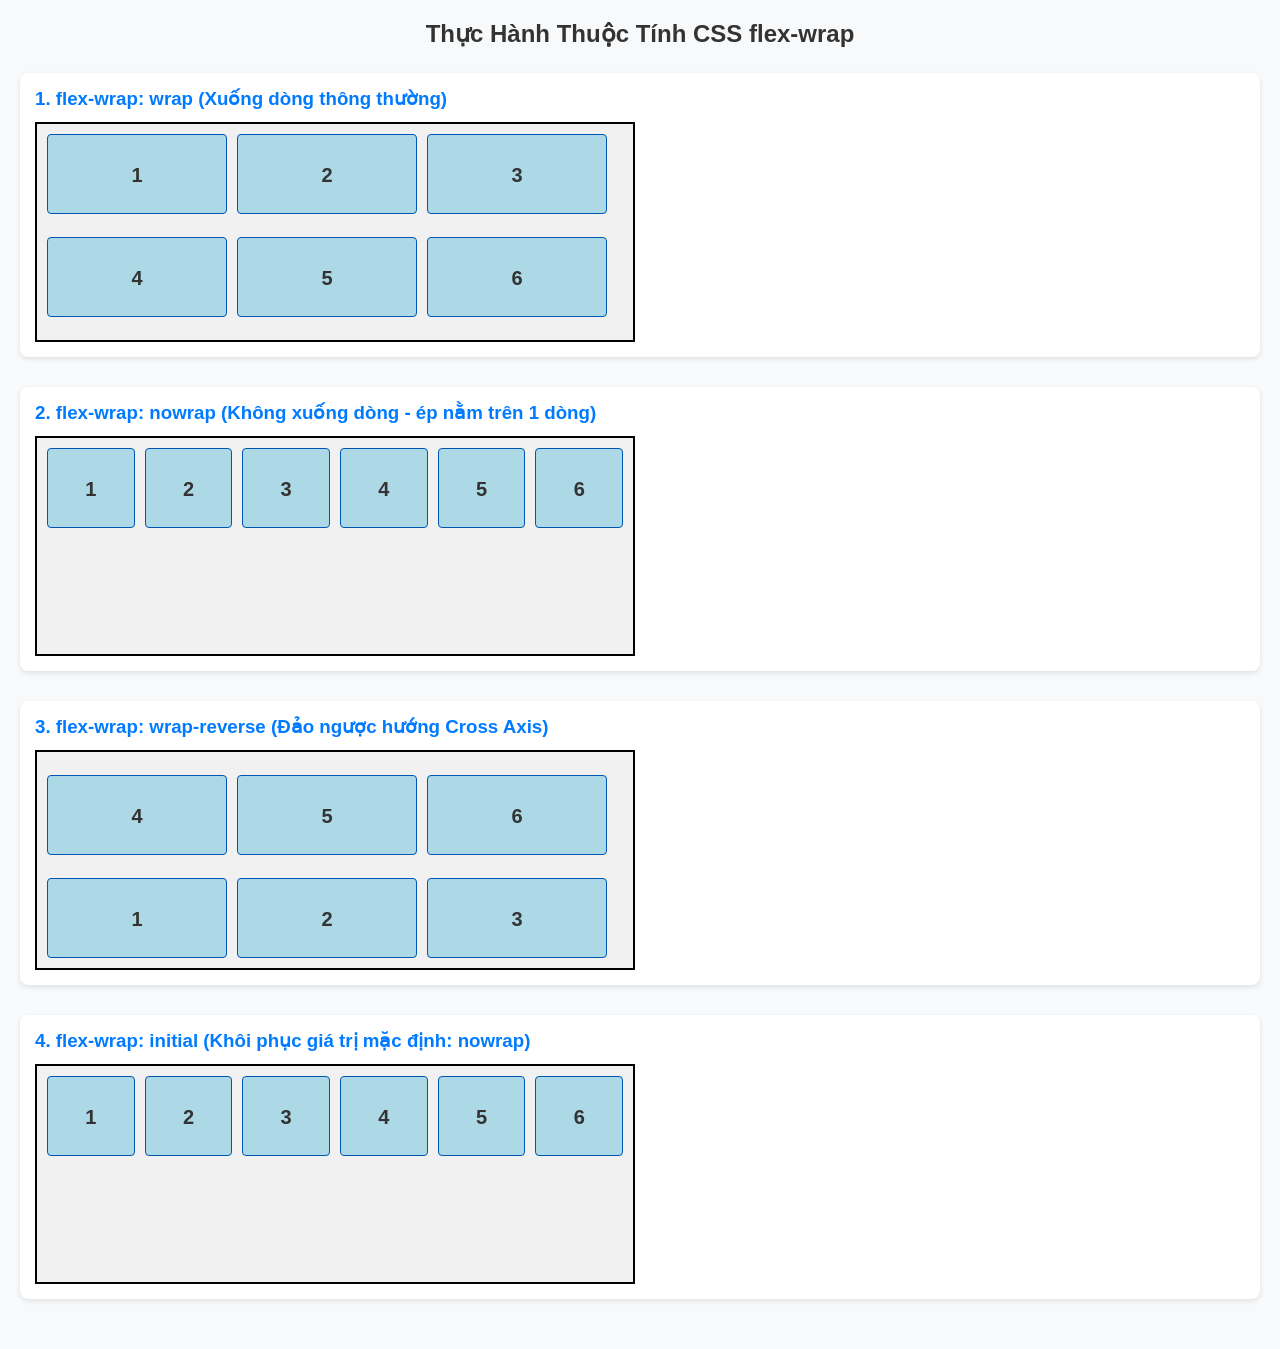
<file: flex-wrap property/index.html>
<!DOCTYPE html>
<html lang="vi">
<head>
    <meta charset="UTF-8">
    <meta name="viewport" content="width=device-width, initial-scale=1.0">
    <title>Thực Hành CSS flex-wrap</title>
    <!-- Liên kết tới file CSS bên ngoài -->
    <link rel="stylesheet" href="style.css">
</head>
<body>

    <h2>Thực Hành Thuộc Tính CSS flex-wrap</h2>

    <!-- 1. Trạng thái wrap: Cho phép xuống dòng -->
    <div class="demo-section">
        <h3>1. flex-wrap: wrap (Xuống dòng thông thường)</h3>
        <div class="container wrap">
            <div class="item">1</div>
            <div class="item">2</div>
            <div class="item">3</div>
            <div class="item">4</div>
            <div class="item">5</div>
            <div class="item">6</div>
        </div>
    </div>

    <!-- 2. Trạng thái nowrap: Không cho phép xuống dòng -->
    <div class="demo-section">
        <h3>2. flex-wrap: nowrap (Không xuống dòng - ép nằm trên 1 dòng)</h3>
        <div class="container nowrap">
            <div class="item">1</div>
            <div class="item">2</div>
            <div class="item">3</div>
            <div class="item">4</div>
            <div class="item">5</div>
            <div class="item">6</div>
        </div>
    </div>

    <!-- 3. Trạng thái wrap-reverse: Đảo ngược hướng dòng -->
    <div class="demo-section">
        <h3>3. flex-wrap: wrap-reverse (Đảo ngược hướng Cross Axis)</h3>
        <div class="container wrap-reverse">
            <div class="item">1</div>
            <div class="item">2</div>
            <div class="item">3</div>
            <div class="item">4</div>
            <div class="item">5</div>
            <div class="item">6</div>
        </div>
    </div>

    <!-- 4. Trạng thái initial: Trở về giá trị mặc định (nowrap) -->
    <div class="demo-section">
        <h3>4. flex-wrap: initial (Khôi phục giá trị mặc định: nowrap)</h3>
        <div class="container initial">
            <div class="item">1</div>
            <div class="item">2</div>
            <div class="item">3</div>
            <div class="item">4</div>
            <div class="item">5</div>
            <div class="item">6</div>
        </div>
    </div>

</body>
</html>
</file>
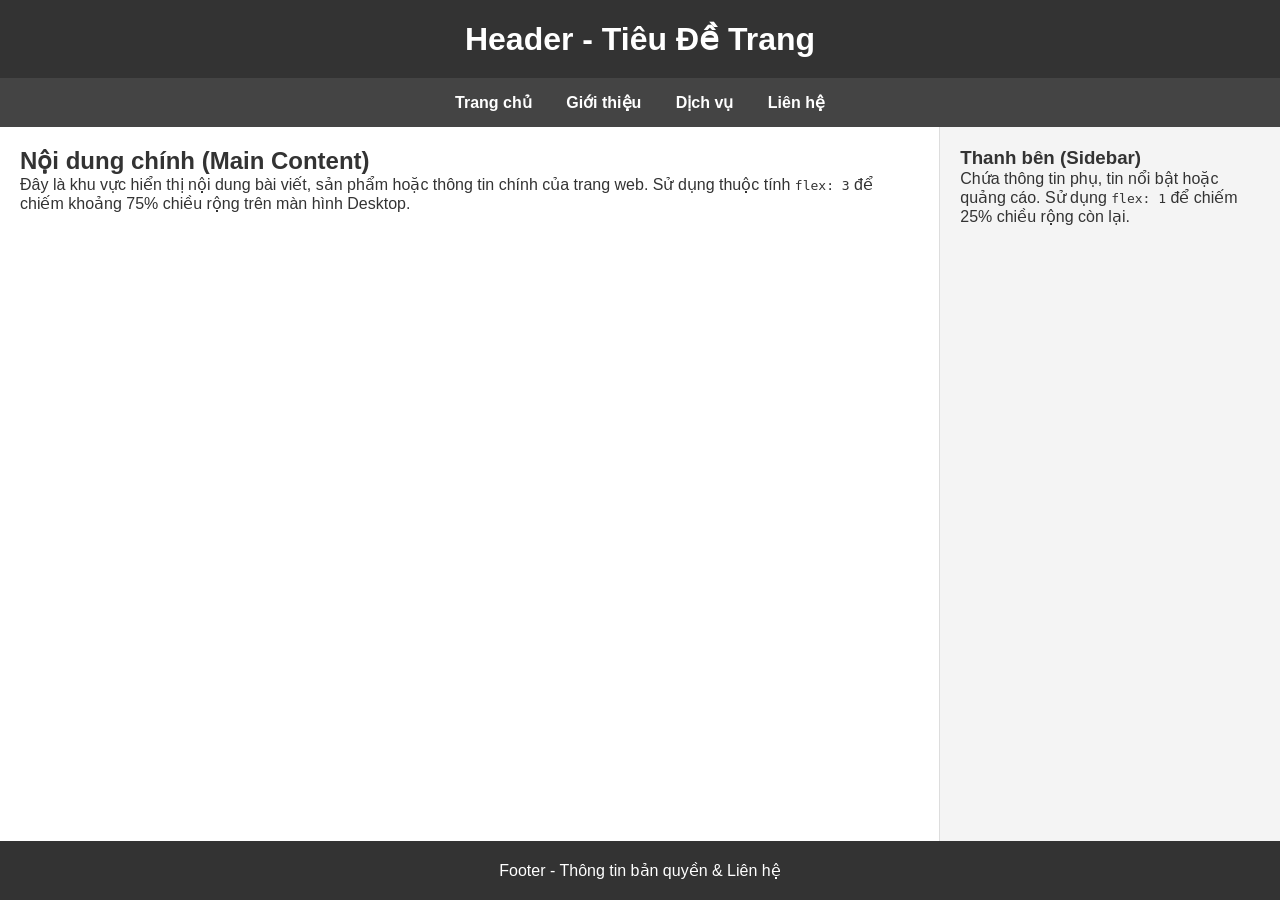
<file: Xây dựng bố cục trang web với CSS Flexbox/index.html>
<!DOCTYPE html>
<html lang="vi">
<head>
    <meta charset="UTF-8">
    <meta name="viewport" content="width=device-width, initial-scale=1.0">
    <title>Xây dựng bố cục trang web với CSS Flexbox</title>
    <link rel="stylesheet" href="style.css">
</head>
<body>

    <div class="container">
        <!-- Header: Tiêu đề trang -->
        <header class="header">
            <h1>Header - Tiêu Đề Trang</h1>
        </header>

        <!-- Navigation: Menu điều hướng -->
        <nav class="nav">
            <a href="#">Trang chủ</a>
            <a href="#">Giới thiệu</a>
            <a href="#">Dịch vụ</a>
            <a href="#">Liên hệ</a>
        </nav>

        <!-- Main Container: Chứa Content chính và Sidebar -->
        <div class="main-container">
            <main class="content">
                <h2>Nội dung chính (Main Content)</h2>
                <p>Đây là khu vực hiển thị nội dung bài viết, sản phẩm hoặc thông tin chính của trang web. Sử dụng thuộc tính <code>flex: 3</code> để chiếm khoảng 75% chiều rộng trên màn hình Desktop.</p>
            </main>
            
            <aside class="sidebar">
                <h3>Thanh bên (Sidebar)</h3>
                <p>Chứa thông tin phụ, tin nổi bật hoặc quảng cáo. Sử dụng <code>flex: 1</code> để chiếm 25% chiều rộng còn lại.</p>
            </aside>
        </div>

        <!-- Footer: Thông tin cuối trang -->
        <footer class="footer">
            <p>Footer - Thông tin bản quyền & Liên hệ</p>
        </footer>
    </div>

</body>
</html>
</file>
<file: flex-wrap property/style.css>
/* Reset CSS cơ bản */
* {
    box-sizing: border-box;
    margin: 0;
    padding: 0;
}

body {
    font-family: Arial, sans-serif;
    padding: 20px;
    background-color: #f8f9fa;
    color: #333;
}

h2 {
    text-align: center;
    margin-bottom: 25px;
}

.demo-section {
    margin-bottom: 30px;
    background-color: #ffffff;
    padding: 15px;
    border-radius: 8px;
    box-shadow: 0 2px 5px rgba(0,0,0,0.1);
}

.demo-section h3 {
    margin-bottom: 12px;
    color: #007bff;
}

/* Cấu hình Flex Container chung theo yêu cầu bài tập */
.container {
    display: flex;
    width: 600px;
    height: 220px;
    gap: 10px;
    border: 2px solid black;
    background-color: #f1f1f1;
    padding: 10px;
}

/* Cấu hình Flex Item */
.item {
    width: 180px;
    height: 80px;
    line-height: 40px;
    padding: 20px;
    background-color: lightblue;
    text-align: center;
    font-size: 20px;
    font-weight: bold;
    border: 1px solid #0056b3;
    border-radius: 4px;
}

/* Các trường hợp áp dụng flex-wrap */
.container.wrap {
    flex-wrap: wrap;
}

.container.nowrap {
    flex-wrap: nowrap;
}

.container.wrap-reverse {
    flex-wrap: wrap-reverse;
}

.container.initial {
    flex-wrap: initial; /* Đưa về mặc định là nowrap */
}
</file>
<file: Xây dựng bố cục trang web với CSS Flexbox/style.css>
/* Reset CSS cơ bản */
* {
    margin: 0;
    padding: 0;
    box-sizing: border-box;
}

body {
    font-family: Arial, sans-serif;
    color: #333;
}

/* Khung chứa toàn bộ trang web */
.container {
    display: flex;
    flex-direction: column;
    min-height: 100vh;
}

/* Đầu trang (Header) và Chân trang (Footer) */
.header, .footer {
    background-color: #333;
    color: white;
    text-align: center;
    padding: 20px;
}

/* Thanh điều hướng (Navigation) */
.nav {
    background-color: #444;
    color: white;
    text-align: center;
    padding: 15px;
}

.nav a {
    color: white;
    text-decoration: none;
    margin: 0 15px;
    font-weight: bold;
}

.nav a:hover {
    color: #ff9800;
}

/* Khu vực nội dung chính + Sidebar */
.main-container {
    display: flex;
    flex: 1; /* Chiếm toàn bộ chiều cao còn lại của container */
}

.content {
    flex: 3; /* Tỉ lệ 3 phần */
    padding: 20px;
    background-color: #ffffff;
}

.sidebar {
    flex: 1; /* Tỉ lệ 1 phần */
    background-color: #f4f4f4;
    padding: 20px;
    border-left: 1px solid #ddd;
}

/* Responsive cho thiết bị di động (Màn hình dưới 768px) */
@media (max-width: 768px) {
    .main-container {
        flex-direction: column; /* Chuyển Sidebar xuống dưới Content */
    }

    .sidebar {
        border-left: none;
        border-top: 1px solid #ddd;
    }

    .nav a {
        display: inline-block;
        margin: 5px 10px;
    }
}
</file>
